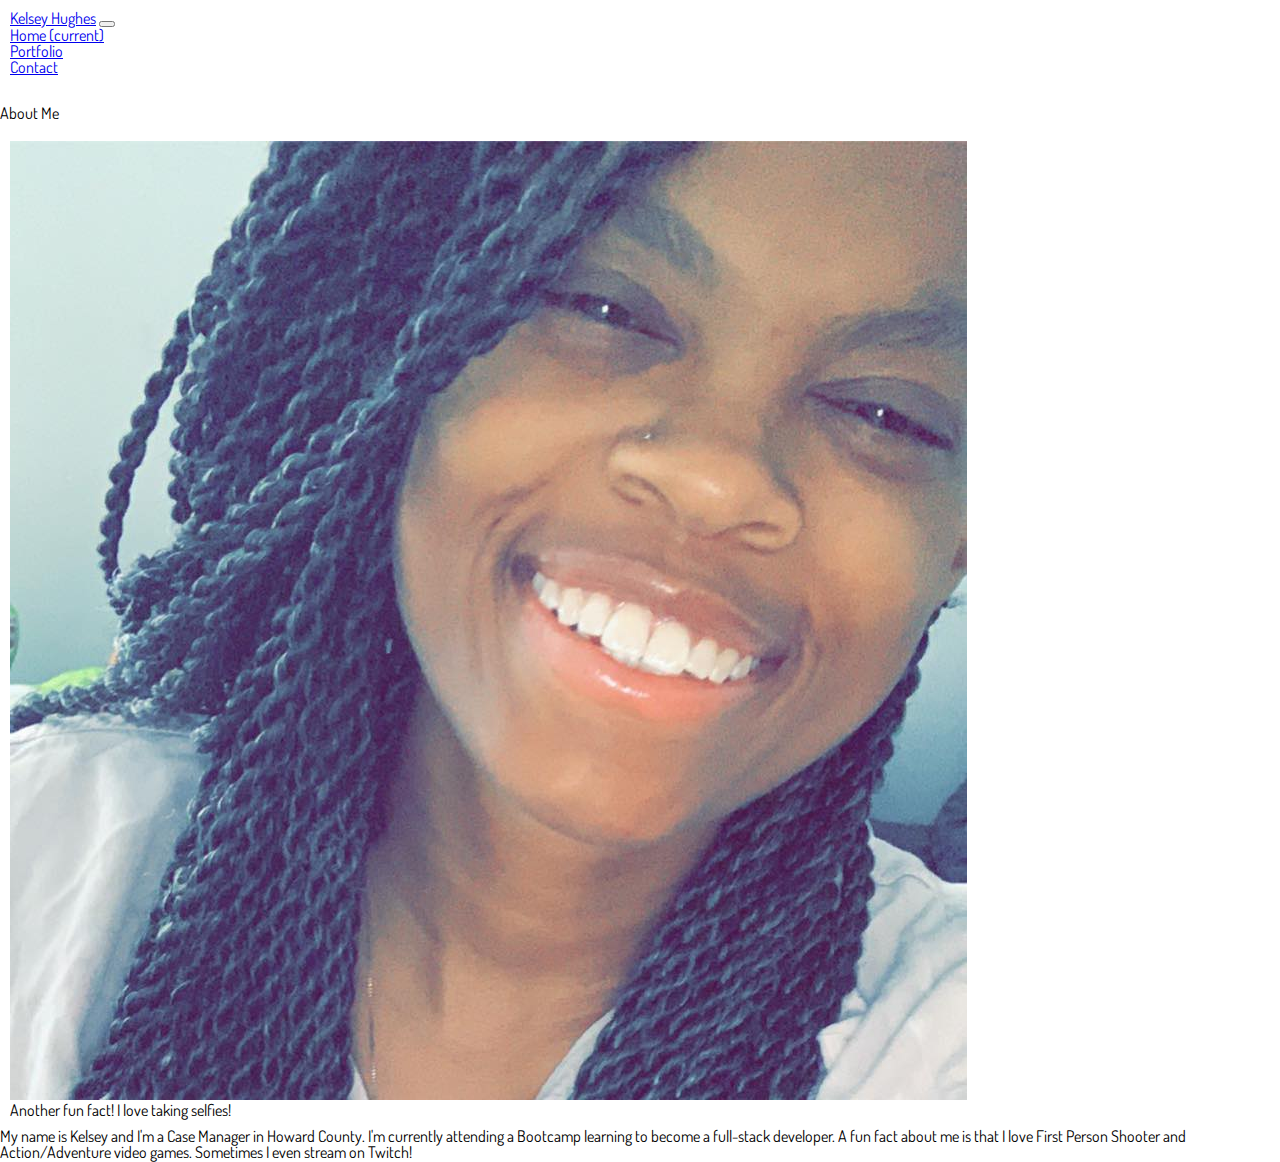
<file: index.html>
<!--About Me page-->
<!Doctype html> 
<html> 
    <head>
      <meta charset="UTF-8">
      <meta name="viewport" content="width=device-width, initial-scale=1.0">
      <title>Home</title>

      <link rel="stylesheet" href="assets/reset.css">
      <link rel="stylesheet" href="https://stackpath.bootstrapcdn.com/bootstrap/4.5.0/css/bootstrap.min.css" integrity="sha384-9aIt2nRpC12Uk9gS9baDl411NQApFmC26EwAOH8WgZl5MYYxFfc+NcPb1dKGj7Sk" crossorigin="anonymous">
      <link rel="stylesheet"  href="assets/style.css">
      <link href="https://fonts.googleapis.com/css2?family=Dosis&display=swap" rel="stylesheet">
    </head>

    <body>
      <!--js links-->
      <script src="https://code.jquery.com/jquery-3.5.1.slim.min.js" integrity="sha384-DfXdz2htPH0lsSSs5nCTpuj/zy4C+OGpamoFVy38MVBnE+IbbVYUew+OrCXaRkfj" crossorigin="anonymous"></script>
      <script src="https://cdn.jsdelivr.net/npm/popper.js@1.16.0/dist/umd/popper.min.js" integrity="sha384-Q6E9RHvbIyZFJoft+2mJbHaEWldlvI9IOYy5n3zV9zzTtmI3UksdQRVvoxMfooAo" crossorigin="anonymous"></script>
      <script src="https://stackpath.bootstrapcdn.com/bootstrap/4.5.0/js/bootstrap.min.js" integrity="sha384-OgVRvuATP1z7JjHLkuOU7Xw704+h835Lr+6QL9UvYjZE3Ipu6Tp75j7Bh/kR0JKI" crossorigin="anonymous"></script>

      <div class="wrapper">
      <!--navigation bar-->

            <nav class="navbar navbar-expand-lg navbar-dark bg-dark">
              <a class="navbar-brand" href="index.html">Kelsey Hughes</a>
              <button class="navbar-toggler" type="button" data-toggle="collapse" data-target="#navbarNav" aria-controls="navbarNav" aria-expanded="false" aria-label="Toggle navigation">
                <span class="navbar-toggler-icon"></span>
              </button>
              <div class="collapse navbar-collapse" id="navbarNav">
                <ul class="navbar-nav">
                  <li class="nav-item active">
                    <a class="nav-link" href="#">Home <span class="sr-only">(current)</span></a>
                  </li>
                  <li class="nav-item">
                    <a class="nav-link" href="portfolio.html">Portfolio</a>
                  </li>
                  <li class="nav-item">
                    <a class="nav-link" href="contact.html">Contact</a>
                  </li>
                </ul>
              </div>
            </nav>
        
  
      <!--About me header-->
      <div class="container"> 
        <div class="row"> 
          <div class="col-md-12"> 
            <header class="page-header"><h1> About Me </h1></header>
          </div>
        </div>
      </div>

      <!--about me card-->
      <div class="container"> 
        <div class="row"> 
          <div class="col-md-4"> 
            <div class="card" style="width: 18rem;">
              <img src="./assets/images/self.jpg" class="card-img-top" alt="picture of me">
              <div class="card-body">
                <p class="card-text">Another fun fact! I love taking selfies!</p>
              </div>
            </div>
          </div>

      <!--paragraph about me-->
          <div class="col-md-8"> 
            <div class="about"> 
              <p>
                My name is Kelsey and I'm a Case Manager in Howard County. I'm currently attending a Bootcamp learning to become a full-stack developer.
                A fun fact about me is that I love First Person Shooter and Action/Adventure video games. Sometimes I even stream on Twitch! 
              </p>
            </div>
          </div>
        </div>
      </div>

      <!--sticky footer-->
   

      <!--<footer class="bg-dark"> Copyright &copy; 2020 </footer>-->
      
    </div>
    
    </body>
</html>
</file>
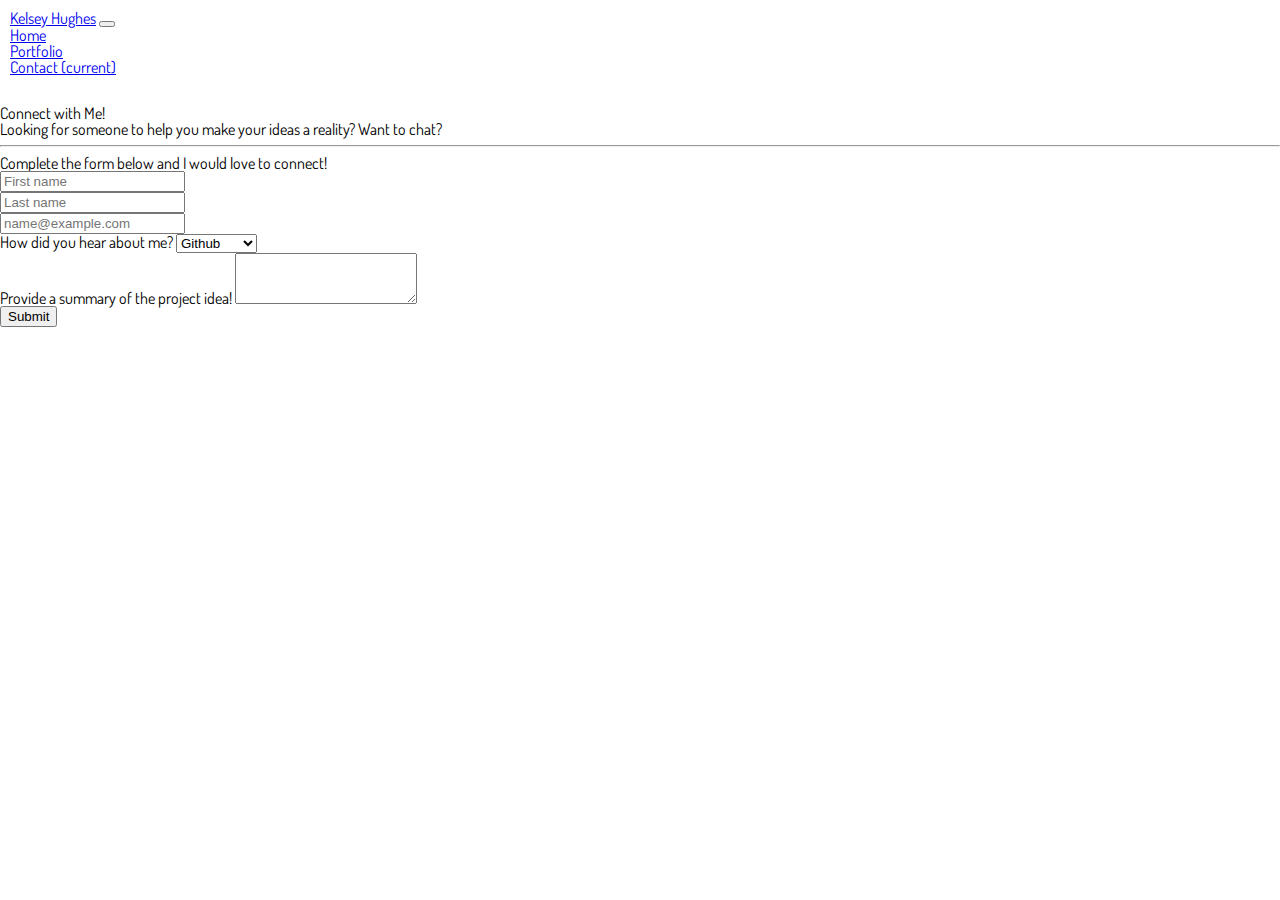
<file: contact.html>
<!--Contact me form-->
<!Doctype html>
<html> 
    <head>
        <meta charset="UTF-8">
        <title>Contact Me</title>

        <link rel="stylesheet" href="assets/reset.css">
        <link rel="stylesheet" href="https://stackpath.bootstrapcdn.com/bootstrap/4.5.0/css/bootstrap.min.css" integrity="sha384-9aIt2nRpC12Uk9gS9baDl411NQApFmC26EwAOH8WgZl5MYYxFfc+NcPb1dKGj7Sk" crossorigin="anonymous">
        <link rel="stylesheet" href="assets/style.css">
        <link href="https://fonts.googleapis.com/css2?family=Dosis&display=swap" rel="stylesheet">
    </head>

    <body>
        <!--js links-->
        <script src="https://code.jquery.com/jquery-3.5.1.slim.min.js" integrity="sha384-DfXdz2htPH0lsSSs5nCTpuj/zy4C+OGpamoFVy38MVBnE+IbbVYUew+OrCXaRkfj" crossorigin="anonymous"></script>
        <script src="https://cdn.jsdelivr.net/npm/popper.js@1.16.0/dist/umd/popper.min.js" integrity="sha384-Q6E9RHvbIyZFJoft+2mJbHaEWldlvI9IOYy5n3zV9zzTtmI3UksdQRVvoxMfooAo" crossorigin="anonymous"></script>
        <script src="https://stackpath.bootstrapcdn.com/bootstrap/4.5.0/js/bootstrap.min.js" integrity="sha384-OgVRvuATP1z7JjHLkuOU7Xw704+h835Lr+6QL9UvYjZE3Ipu6Tp75j7Bh/kR0JKI" crossorigin="anonymous"></script>

        <div class="wrapper">
        <!--navigation bar-->
        <nav class="navbar navbar-expand-lg navbar-dark bg-dark">
            <a class="navbar-brand" href="index.html">Kelsey Hughes</a>
            <button class="navbar-toggler" type="button" data-toggle="collapse" data-target="#navbarNav" aria-controls="navbarNav" aria-expanded="false" aria-label="Toggle navigation">
              <span class="navbar-toggler-icon"></span>
            </button>
            <div class="collapse navbar-collapse" id="navbarNav">
              <ul class="navbar-nav">
                <li class="nav-item active">
                  <a class="nav-link" href="index.html">Home</a>
                </li>
                <li class="nav-item">
                  <a class="nav-link" href="portfolio.html">Portfolio</a>
                </li>
                <li class="nav-item">
                  <a class="nav-link" href="#">Contact <span class="sr-only">(current)</span></a>
                </li>
              </ul>
            </div>
          </nav>

        <!--jumbotron-->
        <div class="container"> 
            <div class="row"> 
                <div class="col-md-12"> 
                    <div class="jumbotron">
                        <h1 class="display-4">Connect with Me!</h1>
                        <p class="lead">Looking for someone to help you make your ideas a reality? Want to chat?</p>
                        <hr class="my-4">
                        <p>Complete the form below and I would love to connect!</p>
                    </div>
                </div>
            </div>
        </div>

        <!--contact me form-->
        <div class="container"> 
            <div class="row"> 
                <div class="col-md-12"> 
                    <form>
                      <!--first and last name input-->
                      <div class="row">
                        <div class="col">
                          <input type="text" class="form-control" placeholder="First name">
                        </div>
                        <div class="col">
                          <input type="text" class="form-control" placeholder="Last name">
                        </div>
                      </div>
                      <!--email address-->
                        <div class="form-group">
                          <label for="inputEmailAddress"></label>
                          <input type="email" class="form-control" id="inputEmailAddress" placeholder="name@example.com">
                        </div>
                      <!--how you hear about me-->
                        <div class="form-group">
                          <label for="exampleFormControlSelect1">How did you hear about me?</label>
                          <select class="form-control" id="exampleFormControlSelect1">
                            <option>Github</option>
                            <option>LinkedIn</option>
                            <option>Twitter</option>
                            <option>Facebook</option>
                          </select>
                        </div>
                      <!--Message box-->
                        <div class="form-group">
                          <label for="exampleFormControlTextarea1">Provide a summary of the project idea! </label>
                          <textarea class="form-control" id="exampleFormControlTextarea1" rows="3"></textarea>
                        </div>

                        <button type="button" class="btn btn-outline-primary">Submit</button>
                    </form>
                </div>
            </div> 
        </div>

        <!--social media links-->

        <!--footer-->
         <!--<footer class="bg-dark"> Copyright &copy; 2020 </footer>-->

      </div>
    </body>
</html>
</file>
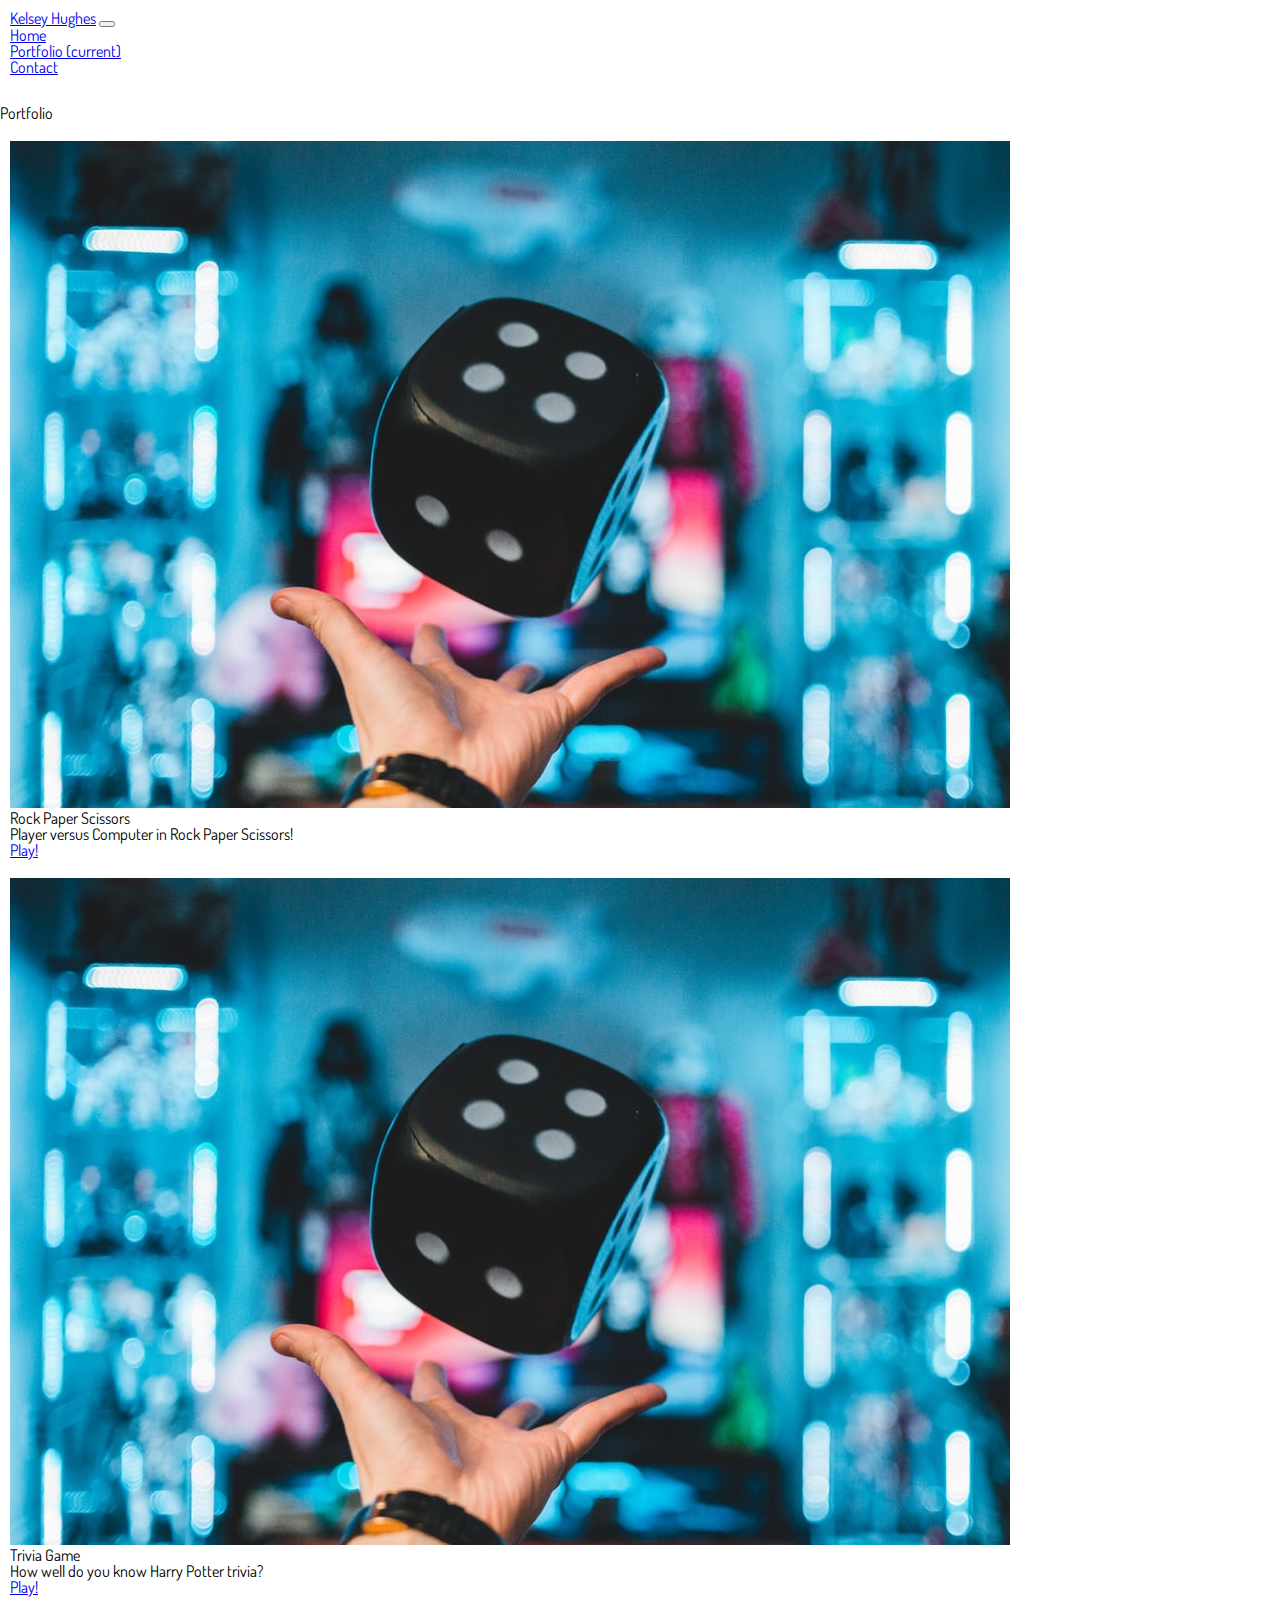
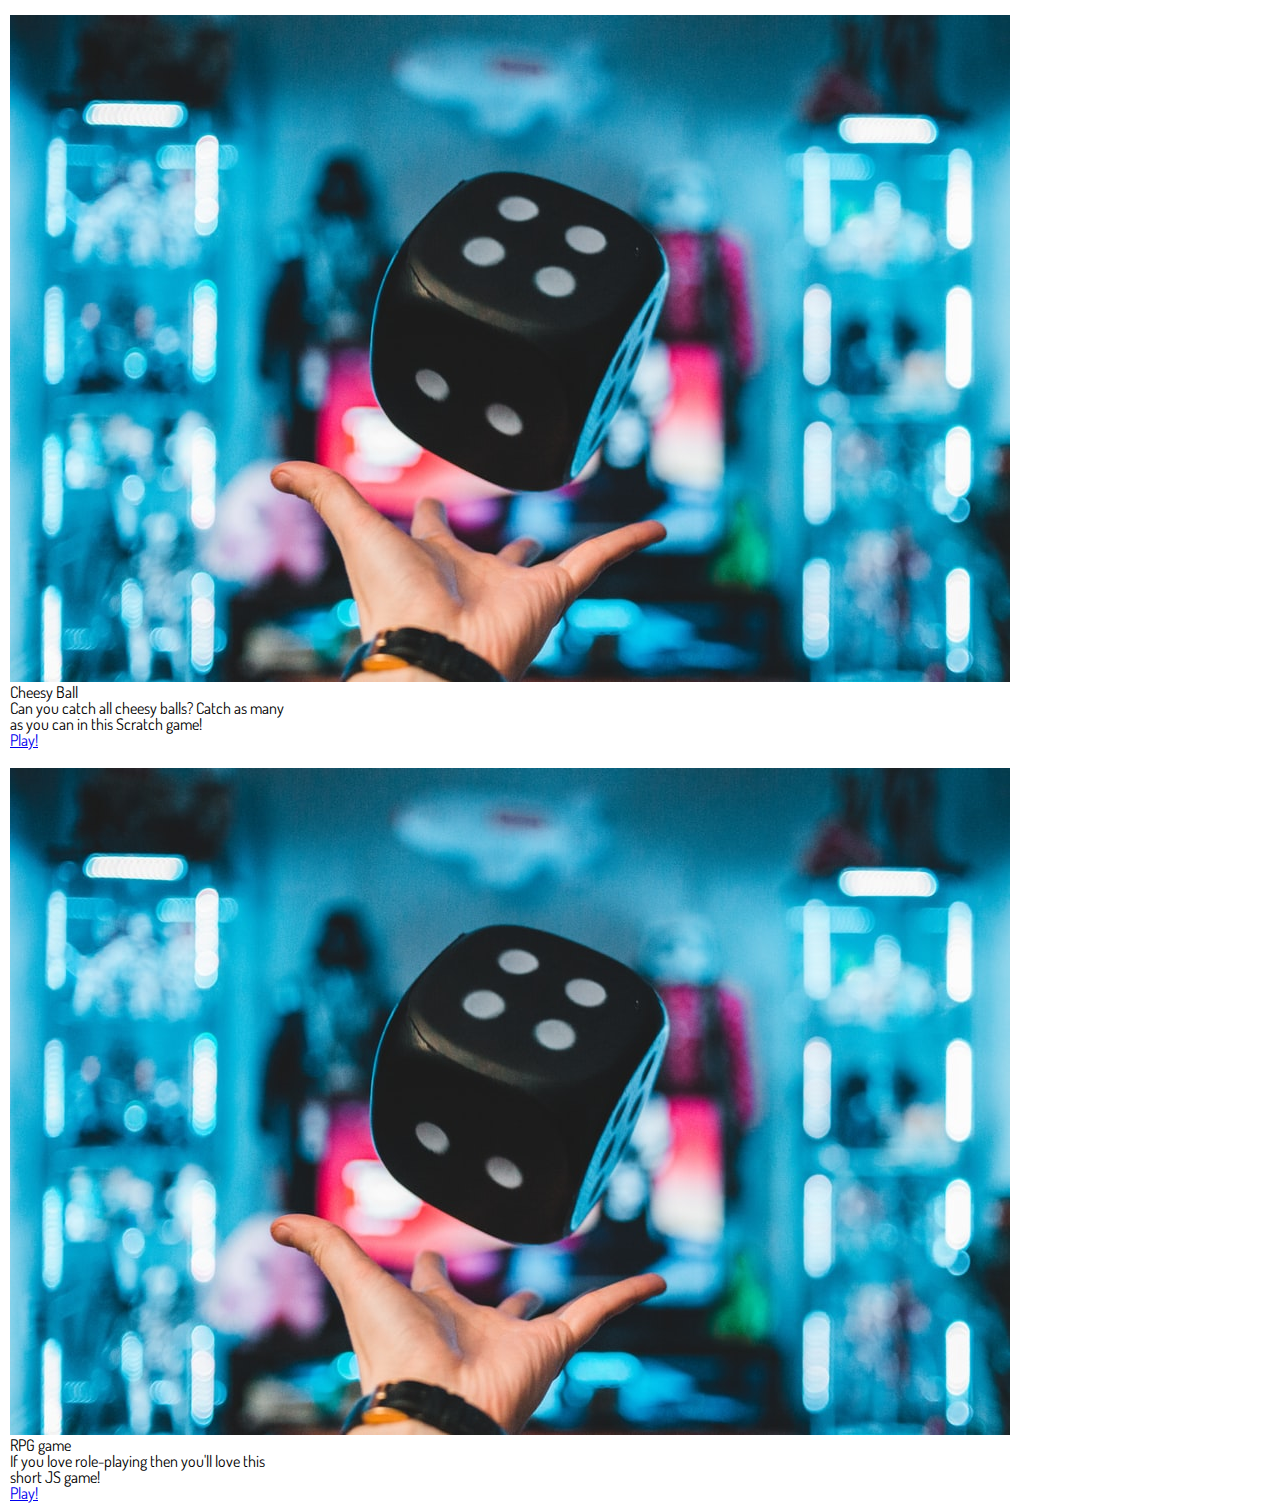
<file: portfolio.html>
<!--portfolio page linking to other projects, maybe include github card? -->
<!Doctype html> 
<html>
    <head>
        <meta charset="UTF-8">
        <title>Portfolio</title>

        <link rel="stylesheet" href="assets/reset.css">
        <link rel="stylesheet" href="https://stackpath.bootstrapcdn.com/bootstrap/4.5.0/css/bootstrap.min.css" integrity="sha384-9aIt2nRpC12Uk9gS9baDl411NQApFmC26EwAOH8WgZl5MYYxFfc+NcPb1dKGj7Sk" crossorigin="anonymous">
        <link rel="stylesheet" href="assets/style.css">
        <link href="https://fonts.googleapis.com/css2?family=Dosis&display=swap" rel="stylesheet">
    </head>

    <body>
      <!--js links-->
      <script src="https://code.jquery.com/jquery-3.5.1.slim.min.js" integrity="sha384-DfXdz2htPH0lsSSs5nCTpuj/zy4C+OGpamoFVy38MVBnE+IbbVYUew+OrCXaRkfj" crossorigin="anonymous"></script>
      <script src="https://cdn.jsdelivr.net/npm/popper.js@1.16.0/dist/umd/popper.min.js" integrity="sha384-Q6E9RHvbIyZFJoft+2mJbHaEWldlvI9IOYy5n3zV9zzTtmI3UksdQRVvoxMfooAo" crossorigin="anonymous"></script>
      <script src="https://stackpath.bootstrapcdn.com/bootstrap/4.5.0/js/bootstrap.min.js" integrity="sha384-OgVRvuATP1z7JjHLkuOU7Xw704+h835Lr+6QL9UvYjZE3Ipu6Tp75j7Bh/kR0JKI" crossorigin="anonymous"></script>
        
      <div class="wrapper">

      <!--mavigation bar--> 
      <nav class="navbar navbar-expand-lg navbar-dark bg-dark">
        <a class="navbar-brand" href="index.html">Kelsey Hughes</a>
          <button class="navbar-toggler" type="button" data-toggle="collapse" data-target="#navbarNav" aria-controls="navbarNav" aria-expanded="false" aria-label="Toggle navigation">
            <span class="navbar-toggler-icon"></span>
          </button>
          <div class="collapse navbar-collapse" id="navbarNav">
            <ul class="navbar-nav">
              <li class="nav-item active">
                <a class="nav-link" href="index.html">Home</a>
              </li>
              <li class="nav-item">
                <a class="nav-link" href="#">Portfolio <span class="sr-only">(current)</span></a>
              </li>
              <li class="nav-item">
                <a class="nav-link" href="contact.html">Contact</a>
              </li>
            </ul>
          </div>
      </nav>

      <!--page header-->
      <div class="container"> 
        <div class="row"> 
          <div class="col-md-12"> 
            <header class="page-header"><h1> Portfolio </h1></header>
          </div>
        </div>
      </div>
      
      <!--cards of portfolio links-->
        <div class="container"> 

          <div class="row"> 
            <div class="col-md-6"> 
              <div class="card" style="width: 18rem;">
                <img src="./assets/images/game.jpg" class="card-img-top" alt="dice being thrown in the air">
                <div class="card-body">
                  <h5 class="card-title">Rock Paper Scissors</h5>
                  <p class="card-text">Player versus Computer in Rock Paper Scissors!</p>
                  <a href="#" class="btn btn-primary">Play!</a>
                </div>
              </div>
            </div>

            <div class="col-md-6"> 
              <div class="card" style="width: 18rem;">
                <img src="./assets/images/game.jpg" class="card-img-top" alt="dice being thrown in the air">
                <div class="card-body">
                  <h5 class="card-title">Trivia Game</h5>
                  <p class="card-text">How well do you know Harry Potter trivia?</p>
                  <a href="#" class="btn btn-primary">Play!</a>
                </div>
              </div>
            </div>
          </div>

          <div class="row"> 
            <div class="col-md-6"> 
              <div class="card" style="width: 18rem;">
                <img src="./assets/images/game.jpg" class="card-img-top" alt="dice being thrown in the air">
                <div class="card-body">
                  <h5 class="card-title">Cheesy Ball</h5>
                  <p class="card-text">Can you catch all cheesy balls? Catch as many as you can in this Scratch game!</p>
                  <a href="#" class="btn btn-primary">Play!</a>
                </div>
              </div>
            </div>

            <div class="col-md-6"> 
              <div class="card" style="width: 18rem;">
                <img src="./assets/images/game.jpg" class="card-img-top" alt="dice being thrown in the air">
                <div class="card-body">
                  <h5 class="card-title">RPG game</h5>
                  <p class="card-text">If you love role-playing then you'll love this short JS game! </p>
                  <a href="#" class="btn btn-primary">Play!</a>
                </div>
              </div>
            </div>
          </div>

        </div>
        
        <!--sticky footer-->
         <!--<footer class="bg-dark"> Copyright &copy; 2020 </footer>-->
      </div>
    </body>
</html>
</file>
<file: assets/style.css>
body{ 
    font-family: 'Dosis', sans-serif;
}

.page-header{ 
    margin-bottom: 10px; 
    width: 100%; 
}

.navbar{ 
    padding: 10px; 
    margin-bottom: 20px; 
}

.card{ 
    padding: 10px; 
}

footer{ 
    position: sticky;  
    left: 40%; 
    margin-top: 30px; 
    padding: 10px; 
    text-align: center; 
    color: white; 
}

/*still trying to get working */

@media screen and (max-width: 800){ 
    .about{ 
        margin: 20px; 
    }
    .wrapper{ 
        width: 600px; 
    }
}
</file>
